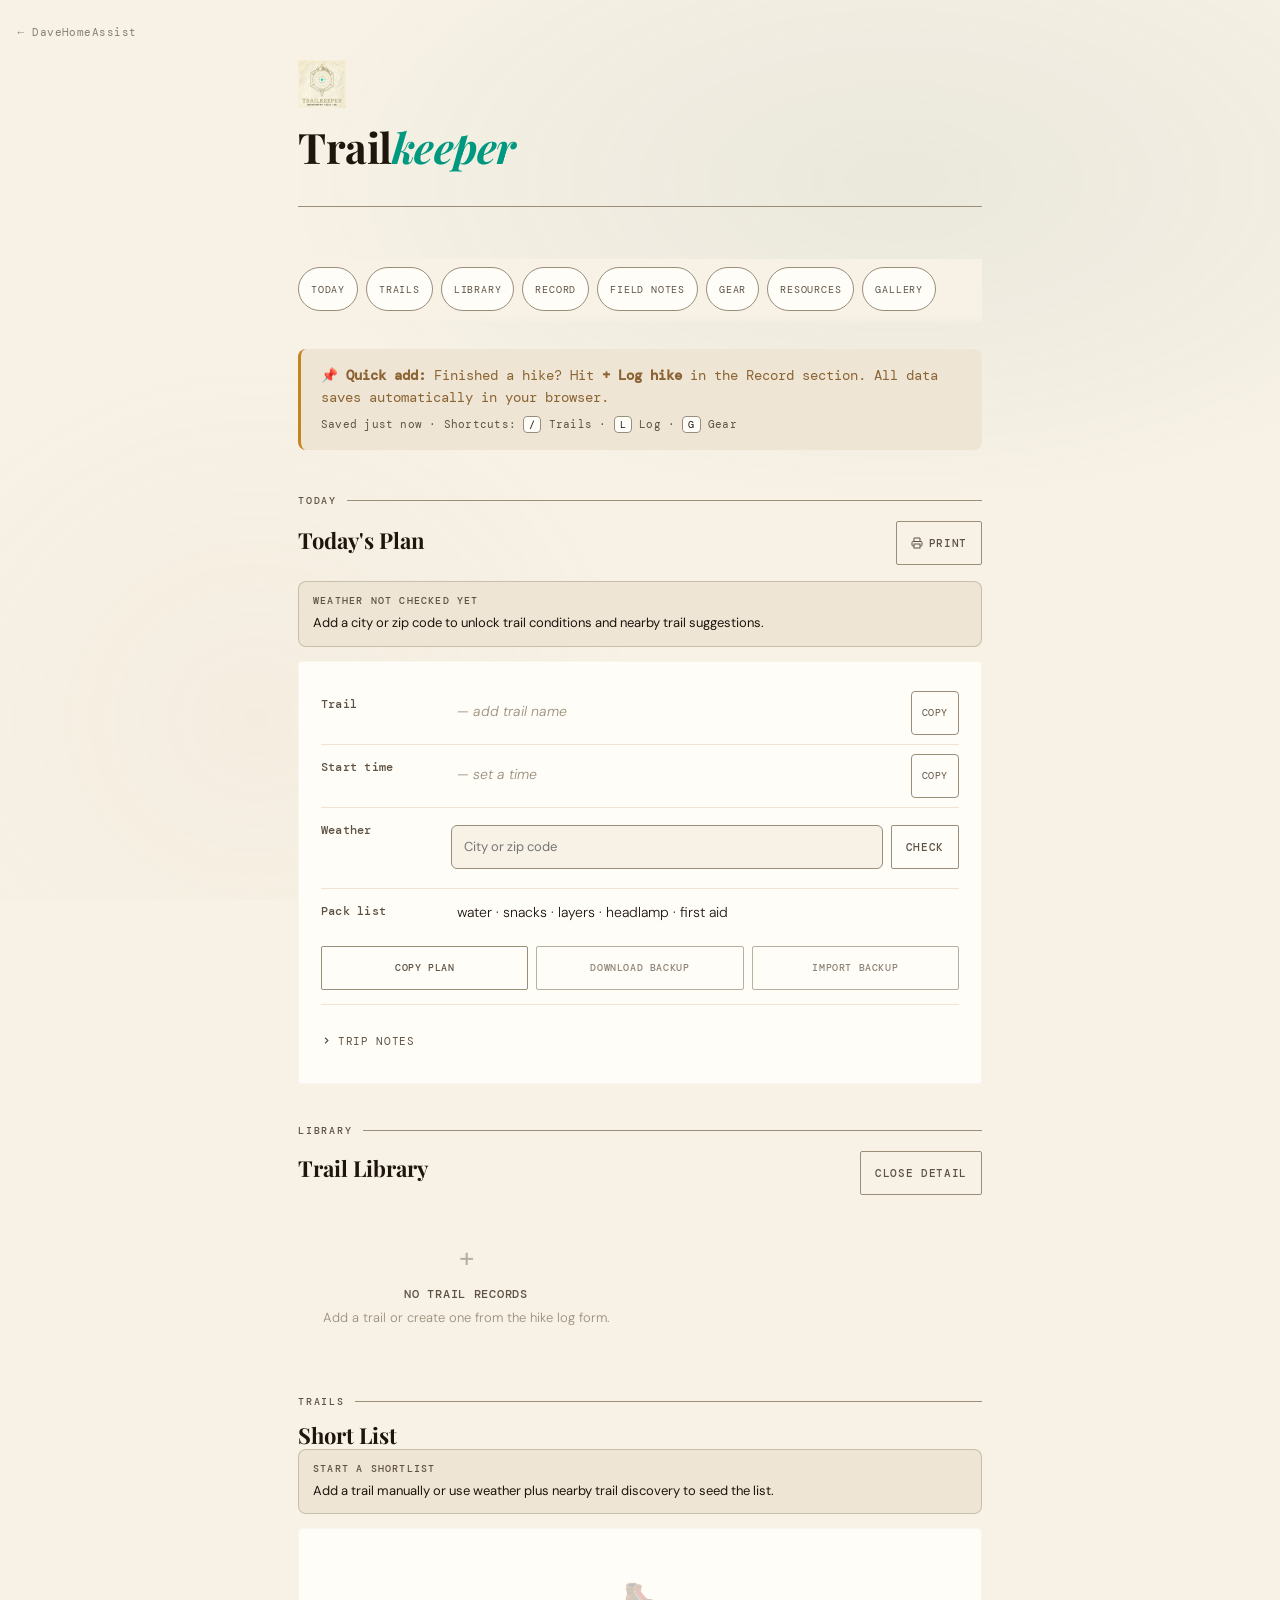
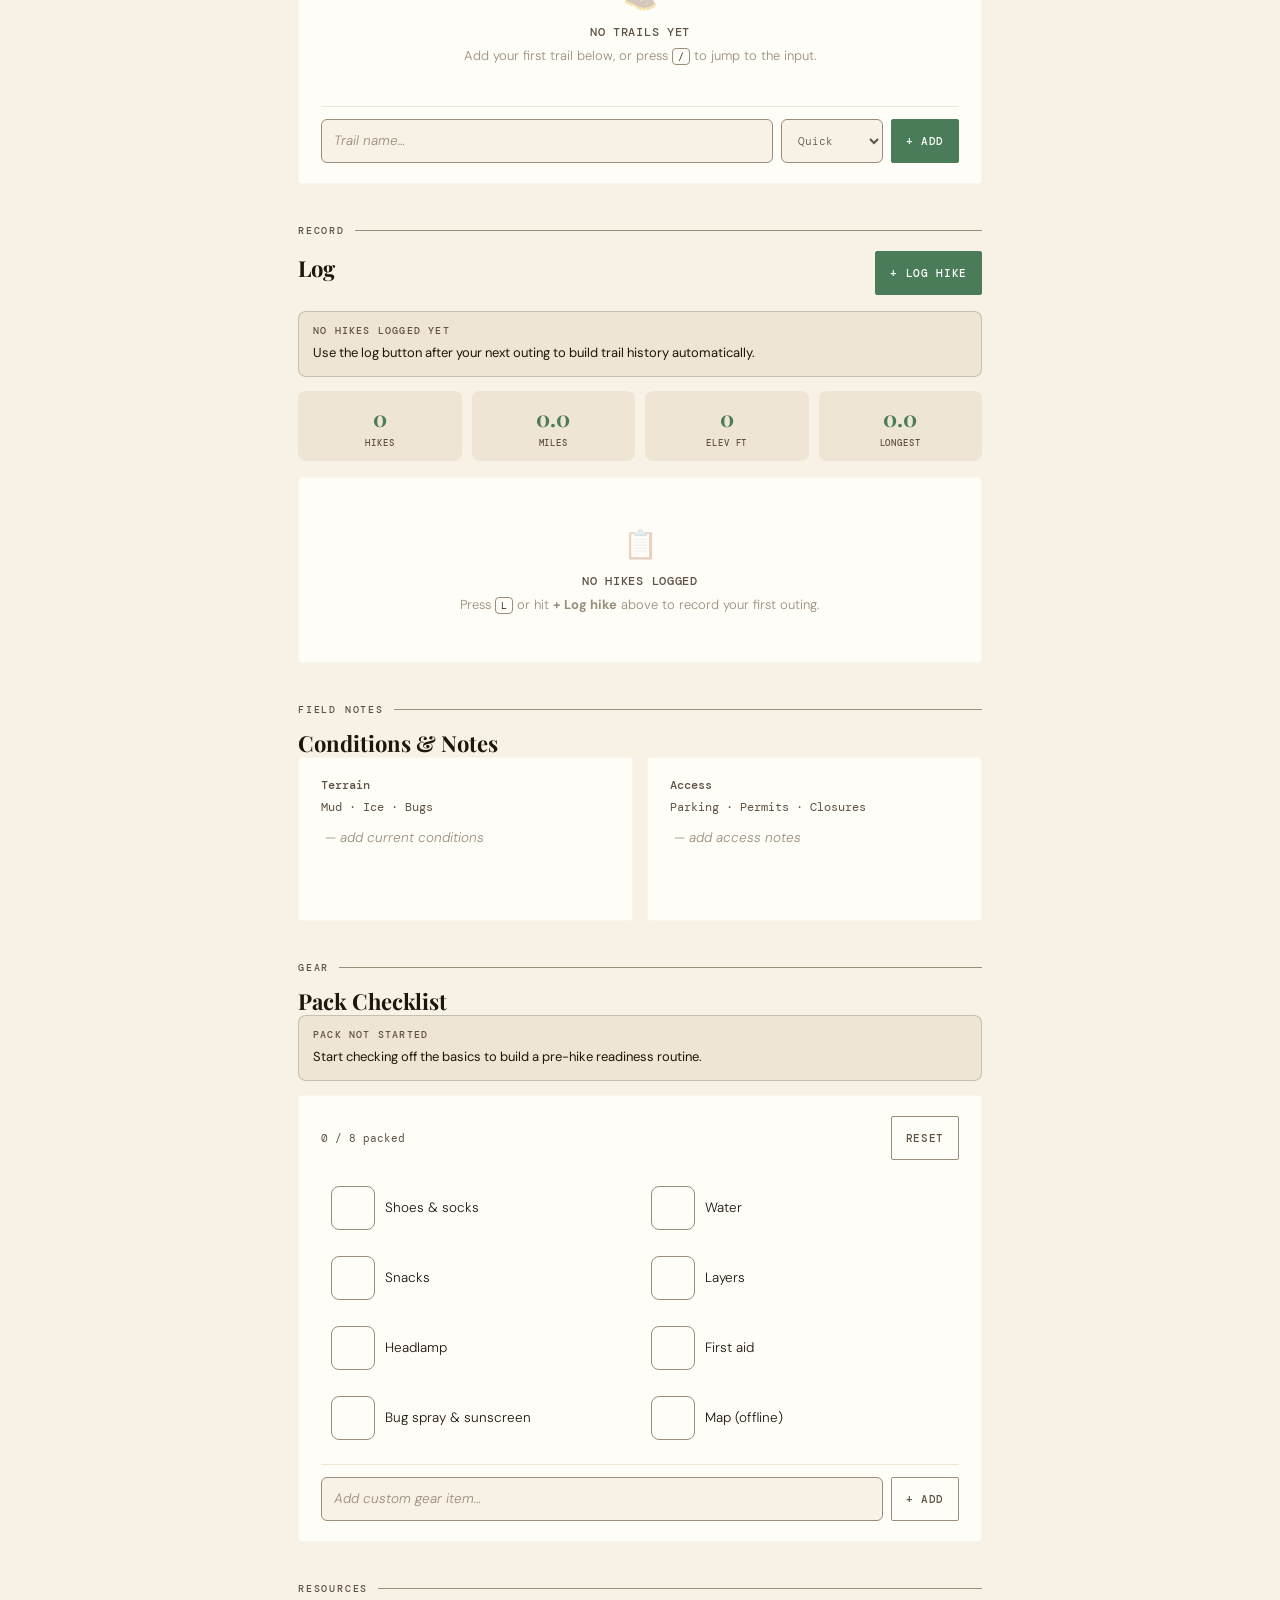
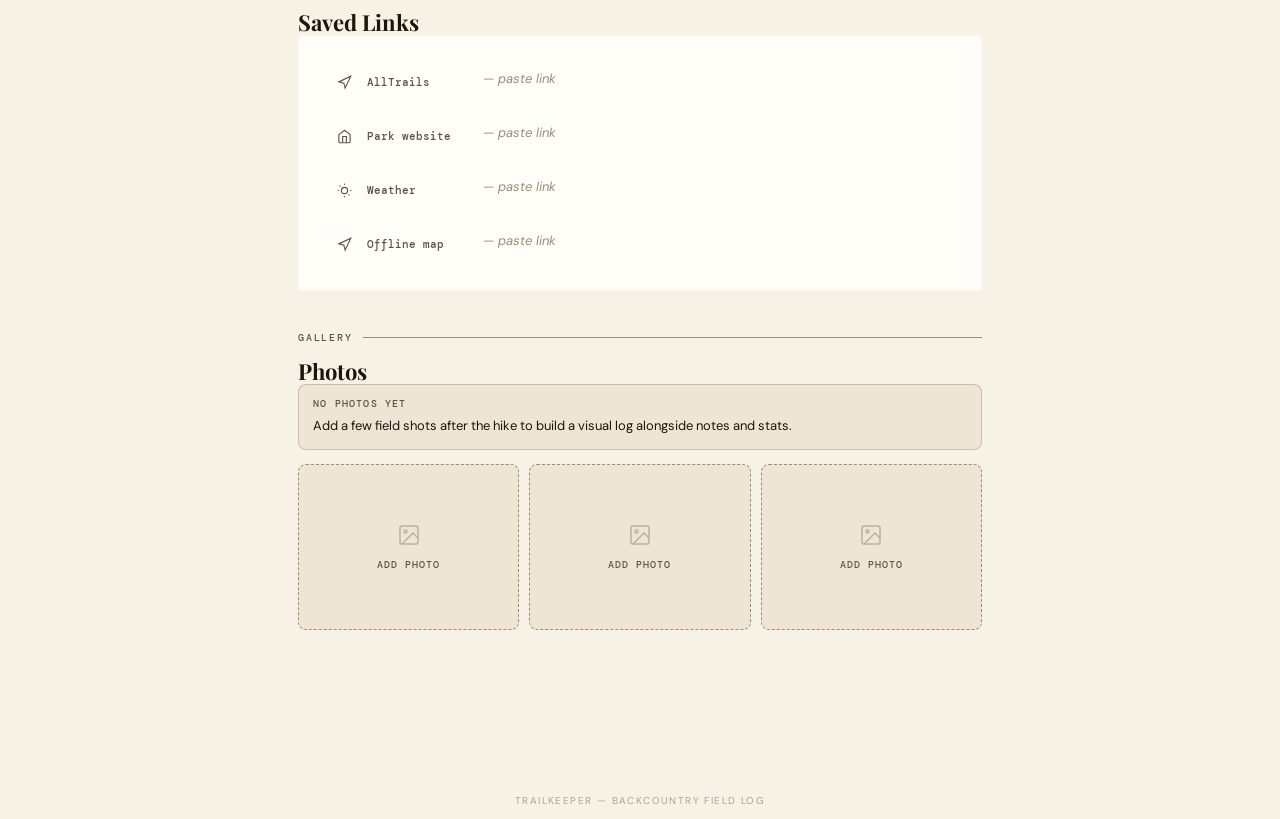
<file: index.html>
<!DOCTYPE html>
<html lang="en">
<head>
<meta charset="UTF-8">
<meta name="viewport" content="width=device-width, initial-scale=1.0">
<meta name="description" content="Local-first backcountry hiking dashboard to plan trails, log hikes, and track your outdoor adventures.">
<title>Trailkeeper</title>
<meta name="application-name" content="Trailkeeper">
<link rel="icon" type="image/svg+xml" href="assets/icons/favicon/favicon.svg">
<link rel="icon" href="assets/icons/favicon/favicon.png" type="image/png" sizes="2048x2048">
<link rel="manifest" href="manifest.json">
<meta name="theme-color" content="#0a0e0c">
<meta name="mobile-web-app-capable" content="yes">
<meta name="apple-mobile-web-app-capable" content="yes">
<meta name="apple-mobile-web-app-status-bar-style" content="black-translucent">
<meta name="apple-mobile-web-app-title" content="Trailkeeper">
<link rel="apple-touch-icon" href="assets/icons/favicon/apple-touch-icon.png">
<meta property="og:title" content="Trailkeeper — Backcountry Field Log">
<meta property="og:description" content="Local-first hiking dashboard. Plan, log, track.">
<meta property="og:image" content="https://davehomeassist.github.io/trailkeeper/images/trailkeeper-share.jpg">
<meta property="og:image:width" content="1200">
<meta property="og:image:height" content="630">
<meta property="og:image:alt" content="Trailkeeper above mist rising between forested ridgelines.">
<meta name="twitter:card" content="summary_large_image">
<meta name="twitter:image" content="https://davehomeassist.github.io/trailkeeper/images/trailkeeper-share.jpg">
<meta name="twitter:image:alt" content="Trailkeeper above mist rising between forested ridgelines.">
<meta property="og:type" content="website">
<link href="https://fonts.googleapis.com/css2?family=Playfair+Display:ital,wght@0,400;0,700;1,400&family=DM+Mono:wght@300;400;500&family=DM+Sans:wght@300;400;500&display=swap" rel="stylesheet">
<link rel="stylesheet" href="shared.css">
</head>
<body>

<a class="skip-link" href="#top">Skip to content</a>

<div class="toast-container" id="toastContainer" role="status" aria-live="polite" aria-atomic="true"></div>

<!-- LOG MODAL -->
<div class="modal-backdrop" id="logModal">
  <div class="modal" role="dialog" aria-modal="true" aria-labelledby="modalTitle" tabindex="-1">
    <h2 class="modal-title" id="modalTitle">Log a Hike</h2>
    <div class="modal-row">
      <div class="modal-field">
        <label class="modal-label" for="logTrailSelect">Trail *</label>
        <select class="modal-input" id="logTrailSelect"></select>
        <input class="modal-input modal-new-trail" id="logTrailNew" type="text" placeholder="Create a trail name">
      </div>
      <div class="modal-field">
        <label class="modal-label" for="logDate">Date</label>
        <input class="modal-input" id="logDate" type="date">
      </div>
    </div>
    <div class="modal-row">
      <div class="modal-field">
        <label class="modal-label" for="logMiles">Miles</label>
        <input class="modal-input" id="logMiles" type="number" placeholder="5.2" step="0.1" min="0">
      </div>
      <div class="modal-field">
        <label class="modal-label" for="logElevation">Elevation (ft)</label>
        <input class="modal-input" id="logElevation" type="number" placeholder="1200" min="0">
      </div>
    </div>
    <fieldset class="modal-field">
      <legend class="modal-label">Difficulty</legend>
      <div class="modal-rating" id="ratingStars">
        <button class="rating-star" type="button" data-val="1" aria-label="1 star">&#9733;</button>
        <button class="rating-star" type="button" data-val="2" aria-label="2 stars">&#9733;</button>
        <button class="rating-star" type="button" data-val="3" aria-label="3 stars">&#9733;</button>
        <button class="rating-star" type="button" data-val="4" aria-label="4 stars">&#9733;</button>
        <button class="rating-star" type="button" data-val="5" aria-label="5 stars">&#9733;</button>
      </div>
    </fieldset>
    <div class="modal-field">
      <label class="modal-label" for="logNote">One sentence note</label>
      <textarea class="modal-textarea" id="logNote" placeholder="Steep switchbacks but worth it for the summit view&#8230;"></textarea>
    </div>
    <div class="modal-footer">
      <button class="btn btn-ghost" id="logCancel" type="button">Cancel</button>
      <button class="btn btn-primary" id="logSave" type="button">Save hike</button>
    </div>
  </div>
</div>

<main class="page" id="top" tabindex="-1">

  <a class="home-link" href="https://davehomeassist.github.io/">&larr; DaveHomeAssist</a>

  <!-- HEADER -->
  <header class="page-header">
    <img class="page-icon" src="images/trailkeeper-header.webp" alt="" aria-hidden="true" width="48" height="48">
    <h1 class="page-title">Trail<span>keeper</span></h1>
  </header>

  <nav class="section-nav scroll-fade" id="sectionNav" aria-label="Section navigation">
    <a href="#sec-today">Today</a>
    <a href="#sec-trails">Trails</a>
    <a href="#sec-library">Library</a>
    <a href="#sec-record">Record</a>
    <a href="#sec-notes">Field Notes</a>
    <a href="#sec-gear">Gear</a>
    <a href="#sec-resources">Resources</a>
    <a href="#sec-gallery">Gallery</a>
  </nav>

  <!-- CALLOUT -->
  <div class="callout" role="note">
    <strong>&#128204; Quick add:</strong> Finished a hike? Hit <strong>+ Log hike</strong> in the Record section. All data saves automatically in your browser.
    <div class="callout-meta" aria-live="polite"><span id="saveMeta">Auto-save active</span> &middot; Shortcuts: <kbd>/</kbd> Trails &middot; <kbd>L</kbd> Log &middot; <kbd>G</kbd> Gear</div>
  </div>

  <!-- TODAY'S PLAN -->
  <section class="section" id="sec-today">
    <div class="section-label">Today</div>
    <div class="section-header">
      <h2 class="section-title">Today's Plan</h2>
      <button class="btn btn-ghost" onclick="window.print()" aria-label="Print today's plan" type="button">
        <svg width="12" height="12" viewBox="0 0 24 24" fill="none" stroke="currentColor" stroke-width="2" aria-hidden="true" focusable="false"><polyline points="6 9 6 2 18 2 18 9"/><path d="M6 18H4a2 2 0 01-2-2v-5a2 2 0 012-2h16a2 2 0 012 2v5a2 2 0 01-2 2h-2"/><rect x="6" y="14" width="12" height="8"/></svg>
        Print
      </button>
    </div>
    <div class="card">
      <div class="field-grid">
        <div class="field">
          <span class="field-key">Trail</span>
          <div class="field-value-row">
            <div class="field-editable" id="planTrail" contenteditable="plaintext-only" role="textbox" aria-label="Trail name" data-placeholder="— add trail name" data-key="planTrail"></div>
            <button class="copy-btn" data-copy-from="planTrail" aria-label="Copy trail name" type="button">Copy</button>
          </div>
        </div>
        <div class="field">
          <span class="field-key">Start time</span>
          <div class="field-value-row">
            <div class="field-editable" id="planTime" contenteditable="plaintext-only" role="textbox" aria-label="Start time" data-placeholder="— set a time" data-key="planTime"></div>
            <button class="copy-btn" data-copy-from="planTime" aria-label="Copy start time" type="button">Copy</button>
          </div>
        </div>
        <div class="field">
          <span class="field-key">Weather</span>
          <div class="full-width">
            <div class="weather-row">
              <input class="weather-input" id="weatherCity" type="text" placeholder="City or zip code" aria-label="City for weather forecast">
              <button class="btn btn-ghost" id="weatherFetch" type="button">Check</button>
            </div>
            <div class="weather-result" id="weatherResult" role="status" aria-live="polite"></div>
            <div class="trail-discovery">
              <button id="findNearbyTrailsBtn" type="button" class="trail-discovery-trigger" style="display:none">Find nearby trails</button>
              <div id="nearbyTrailsPanel" class="trail-discovery-panel" hidden>
                <div class="trail-discovery-header"><span id="nearbyTrailsTitle">Nearby trails</span></div>
                <div id="nearbyTrailsList" class="trail-discovery-list"></div>
              </div>
            </div>
          </div>
        </div>
        <div class="field">
          <span class="field-key">Pack list</span>
          <span class="field-text">water &middot; snacks &middot; layers &middot; headlamp &middot; first aid</span>
        </div>
      </div>
      <div class="trail-export">
        <button id="copyPlanBtn" type="button" class="trail-export-btn">Copy plan</button>
        <button id="downloadBackupBtn" type="button" class="trail-export-btn trail-export-secondary">Download backup</button>
        <button id="importBackupBtn" type="button" class="trail-export-btn trail-export-secondary">Import backup</button>
        <input id="importBackupFile" type="file" accept="application/json,.json" class="trail-import-input" aria-label="Import Trailkeeper backup">
      </div>
      <div class="section-divider">
        <button class="trip-notes-toggle" id="notesToggle" aria-expanded="false" aria-controls="notesBody" type="button">
          <svg width="11" height="11" viewBox="0 0 24 24" fill="none" stroke="currentColor" stroke-width="2.5" aria-hidden="true" focusable="false"><polyline id="notesArrow" points="9 18 15 12 9 6"/></svg>
          Trip notes
        </button>
        <div class="trip-notes-body" id="notesBody">
          <textarea class="trip-notes-textarea" id="tripNotes" placeholder="Trailhead directions, permit details, parking tips&#8230;" rows="4"></textarea>
        </div>
      </div>
    </div>
  </section>

  <!-- TRAIL LIBRARY -->
  <section class="section" id="sec-library">
    <div class="section-label">Library</div>
    <div class="section-header">
      <h2 class="section-title">Trail Library</h2>
      <button class="btn btn-ghost" id="clearTrailDetail" type="button">Close detail</button>
    </div>
    <div class="trail-library-grid" id="trailLibrary" aria-live="polite"></div>
    <div class="trail-detail" id="trailDetail" hidden></div>
  </section>

  <!-- TRAIL SHORT LIST -->
  <section class="section" id="sec-trails">
    <div class="section-label">Trails</div>
    <h2 class="section-title">Short List</h2>
    <div class="card">
      <ul class="trail-list" id="trailList" aria-label="Trail shortlist"></ul>
      <div class="trail-add-row">
        <label class="visually-hidden" for="trailInput">New trail name</label>
        <input class="trail-add-input" id="trailInput" type="text" placeholder="Trail name&#8230;" aria-label="New trail name">
        <select class="trail-add-select" id="trailCategory" aria-label="Duration category">
          <option value="Quick">Quick</option>
          <option value="Half day">Half day</option>
          <option value="Full day">Full day</option>
        </select>
        <button class="btn btn-primary" id="trailAdd" type="button">+ Add</button>
      </div>
    </div>
  </section>

  <!-- LOG -->
  <section class="section" id="sec-record">
    <div class="section-label">Record</div>
    <div class="section-header">
      <h2 class="section-title">Log</h2>
      <button class="btn btn-primary" id="openLogModal" type="button">+ Log hike</button>
    </div>
    <div class="log-stats">
      <dl class="stat-card"><dt class="stat-label">Hikes</dt><dd class="stat-num" id="statHikes">0</dd></dl>
      <dl class="stat-card"><dt class="stat-label">Miles</dt><dd class="stat-num" id="statMiles">0</dd></dl>
      <dl class="stat-card"><dt class="stat-label">Elev ft</dt><dd class="stat-num" id="statElev">0</dd></dl>
      <dl class="stat-card"><dt class="stat-label">Longest</dt><dd class="stat-num" id="statLongest">0</dd></dl>
    </div>
    <div class="card">
      <ul class="log-entries" id="logEntries" aria-live="polite"></ul>
    </div>
  </section>

  <!-- CONDITIONS -->
  <section class="section" id="sec-notes">
    <div class="section-label">Field notes</div>
    <h2 class="section-title">Conditions &amp; Notes</h2>
    <div class="two-col">
      <div class="card">
        <label class="conditions-heading" for="condTerrain">Terrain</label>
        <div class="conditions-sublabel" id="condTerrain-hint">Mud &middot; Ice &middot; Bugs</div>
        <textarea class="conditions-textarea" id="condTerrain" aria-describedby="condTerrain-hint" placeholder="— add current conditions" rows="3"></textarea>
      </div>
      <div class="card">
        <label class="conditions-heading" for="condAccess">Access</label>
        <div class="conditions-sublabel" id="condAccess-hint">Parking &middot; Permits &middot; Closures</div>
        <textarea class="conditions-textarea" id="condAccess" aria-describedby="condAccess-hint" placeholder="— add access notes" rows="3"></textarea>
      </div>
    </div>
  </section>

  <!-- GEAR CHECKLIST -->
  <section class="section" id="sec-gear">
    <div class="section-label">Gear</div>
    <h2 class="section-title">Pack Checklist</h2>
    <div class="card">
      <div class="checklist-header">
        <span class="checklist-progress" id="checkProgress" aria-live="polite">0 / 8 packed</span>
        <button class="btn btn-ghost" id="checkReset" type="button">Reset</button>
      </div>
      <ul class="checklist" id="checklist" aria-label="Gear checklist">
        <li class="check-item"><input type="checkbox" id="gear-shoes"><label for="gear-shoes">Shoes &amp; socks</label></li>
        <li class="check-item"><input type="checkbox" id="gear-water"><label for="gear-water">Water</label></li>
        <li class="check-item"><input type="checkbox" id="gear-snacks"><label for="gear-snacks">Snacks</label></li>
        <li class="check-item"><input type="checkbox" id="gear-layers"><label for="gear-layers">Layers</label></li>
        <li class="check-item"><input type="checkbox" id="gear-headlamp"><label for="gear-headlamp">Headlamp</label></li>
        <li class="check-item"><input type="checkbox" id="gear-first-aid"><label for="gear-first-aid">First aid</label></li>
        <li class="check-item"><input type="checkbox" id="gear-bug-spray"><label for="gear-bug-spray">Bug spray &amp; sunscreen</label></li>
        <li class="check-item"><input type="checkbox" id="gear-map"><label for="gear-map">Map (offline)</label></li>
      </ul>
      <div class="checklist-add">
        <label class="visually-hidden" for="gearInput">Custom gear item</label>
        <input class="checklist-add-input" id="gearInput" type="text" placeholder="Add custom gear item&#8230;">
        <button class="btn btn-ghost" id="gearAdd" type="button">+ Add</button>
      </div>
    </div>
  </section>

  <!-- SAVED LINKS -->
  <section class="section" id="sec-resources">
    <div class="section-label">Resources</div>
    <h2 class="section-title">Saved Links</h2>
    <div class="card">
      <ul class="links-list">
        <li class="link-item">
          <span class="link-icon" aria-hidden="true"><svg viewBox="0 0 24 24" fill="none" stroke="var(--stone)" stroke-width="1.8"><path d="M3 11l19-9-9 19-2-8-8-2z"/></svg></span>
          <span class="link-label">AllTrails</span>
          <div class="link-editable" contenteditable="plaintext-only" role="textbox" aria-label="AllTrails link" data-placeholder="— paste link" data-key="linkAllTrails"></div>
        </li>
        <li class="link-item">
          <span class="link-icon" aria-hidden="true"><svg viewBox="0 0 24 24" fill="none" stroke="var(--stone)" stroke-width="1.8"><path d="M3 9l9-7 9 7v11a2 2 0 01-2 2H5a2 2 0 01-2-2z"/><polyline points="9 22 9 12 15 12 15 22"/></svg></span>
          <span class="link-label">Park website</span>
          <div class="link-editable" contenteditable="plaintext-only" role="textbox" aria-label="Park website link" data-placeholder="— paste link" data-key="linkPark"></div>
        </li>
        <li class="link-item">
          <span class="link-icon" aria-hidden="true"><svg viewBox="0 0 24 24" fill="none" stroke="var(--stone)" stroke-width="1.8"><circle cx="12" cy="12" r="5"/><line x1="12" y1="1" x2="12" y2="3"/><line x1="12" y1="21" x2="12" y2="23"/><line x1="4.22" y1="4.22" x2="5.64" y2="5.64"/><line x1="18.36" y1="18.36" x2="19.78" y2="19.78"/><line x1="1" y1="12" x2="3" y2="12"/><line x1="21" y1="12" x2="23" y2="12"/></svg></span>
          <span class="link-label">Weather</span>
          <div class="link-editable" contenteditable="plaintext-only" role="textbox" aria-label="Weather link" data-placeholder="— paste link" data-key="linkWeather"></div>
        </li>
        <li class="link-item">
          <span class="link-icon" aria-hidden="true"><svg viewBox="0 0 24 24" fill="none" stroke="var(--stone)" stroke-width="1.8"><polygon points="3 11 22 2 13 21 11 13 3 11"/></svg></span>
          <span class="link-label">Offline map</span>
          <div class="link-editable" contenteditable="plaintext-only" role="textbox" aria-label="Offline map link" data-placeholder="— paste link" data-key="linkOfflineMap"></div>
        </li>
      </ul>
    </div>
  </section>

  <!-- PHOTOS -->
  <section class="section" id="sec-gallery">
    <div class="section-label">Gallery</div>
    <h2 class="section-title">Photos</h2>
    <div class="photo-strip" id="photoStrip"></div>
  </section>

  </main>
<footer class="page-footer">
  <a href="brand.html" aria-label="Trailkeeper brand and credits">TRAILKEEPER — BACKCOUNTRY FIELD LOG</a>
</footer>
<a class="back-to-top" id="backToTop" href="#top" aria-label="Back to top">Top</a>

<script src="js/photoStore.js"></script>
<script src="js/storageAdapter.js"></script>
<script src="js/app.js"></script>
<script src="js/trailAdapter.js"></script>
<script src="js/trailStore.js"></script>
<script src="js/trailEnrichmentUI.js"></script>
<script src="js/trailHydration.js"></script>
<script src="js/trailDiscovery.js"></script>
<script src="js/trailExport.js"></script>
<script src="js/trailLog.js"></script>
<script>
if (window.TK && window.TK.trailHydration) window.TK.trailHydration.initEnrichment();
if (window.TK && window.TK.trailDiscovery) window.TK.trailDiscovery.initDiscovery();
if (window.TK && window.TK.trailExport) window.TK.trailExport.initExport();
if (window.TK && window.TK.trailLog) window.TK.trailLog.initLog();
</script>
<script>
if ('serviceWorker' in navigator) {
  navigator.serviceWorker.register('sw.js').catch(function(err) {
    console.warn('Trailkeeper service worker registration failed.', err);
    if (window.TK && window.TK.runtimeState) {
      window.TK.runtimeState.storageError = 'Offline support did not start. The app still works online, but refresh before relying on it in the field.';
    }
    if (typeof renderAdaptiveStates === 'function') renderAdaptiveStates();
    if (typeof toast === 'function') toast('Offline support did not start', 'error');
  });
}
</script>
</body>
</html>
</file>
<file: shared.css>
/* ── Trailkeeper shared styles ── */

:root {
  --ink: #C8C2A0;
  --paper: #1A1C14;
  --cream: #252B1C;
  --surface: #2C3320;
  --moss: #4A7C59;
  --fern: #00E5C3;
  --bark: #D4B483;
  --stone: #8A8470;
  --mist: #5A6650;
  --amber: #E8A844;
  --shadow-moss: rgba(0,0,0,0.38);
  --bg-moss-subtle: rgba(74,124,89,0.08);
  --bg-bark-subtle: rgba(212,180,131,0.04);
  --soft-success-bg: rgba(74,124,89,0.15);
  --soft-warn-bg: rgba(232,168,68,0.14);
  --soft-danger-bg: rgba(196,92,42,0.14);
  --status-done-border: rgba(109,184,127,0.5);
  --status-planned-border: rgba(232,168,68,0.4);
  --card-border-print: #4A5240;
  --modal-backdrop: rgba(0,0,0,0.62);
  --danger: #C45C2A;
  --success: #6DB87F;
  --warn: #E8A844;
  --space-xs: 4px;
  --space-sm: 8px;
  --space-md: 14px;
  --space-lg: 24px;
  --space-xl: 48px;
  --radius-sm: 2px;
  --radius-md: 4px;
  --radius-lg: 6px;
  --z-content: 1;
  --z-scroll-fade: 2;
  --z-nav: 10;
  --z-home-link: 50;
  --z-modal: 100;
  --z-back-to-top: 180;
  --z-toast: 200;
  --z-skip-link: 220;
}

*, *::before, *::after { box-sizing: border-box; margin: 0; padding: 0; }
fieldset { border: none; padding: 0; min-width: 0; }

@media (prefers-reduced-motion: reduce) {
  *, *::before, *::after {
    animation-duration: 0.01ms !important;
    animation-delay: 0.01ms !important;
    transition-duration: 0.01ms !important;
  }
}

@media (prefers-reduced-motion: no-preference) {
  html { scroll-behavior: smooth; }
}
body { background: var(--paper); color: var(--ink); font-family: 'DM Sans', sans-serif; min-height: 100vh; }

body::before {
  content: '';
  position: fixed;
  inset: 0;
  background-image:
    radial-gradient(ellipse 80% 60% at 70% 20%, var(--bg-moss-subtle) 0%, transparent 60%),
    radial-gradient(ellipse 60% 80% at 20% 80%, var(--bg-bark-subtle) 0%, transparent 50%);
  pointer-events: none;
  z-index: 0;
}

.page { max-width: 780px; margin: 0 auto; padding: 60px 48px 100px; position: relative; z-index: var(--z-content); }

@keyframes settle { from { transform: translateY(-8px); opacity: 0; } to { transform: translateY(0); opacity: 1; } }
@keyframes rise   { from { transform: translateY(12px); opacity: 0; } to { transform: translateY(0); opacity: 1; } }
@keyframes fadeIn { from { opacity: 0; } to { opacity: 1; } }
@keyframes slideUp { from { transform: translateY(16px); opacity: 0; } to { transform: translateY(0); opacity: 1; } }

/* ── HEADER ── */
.page-header { margin-bottom: 52px; border-bottom: 1.5px solid var(--mist); padding-bottom: 36px; }
.page-icon { display: block; margin-bottom: 16px; animation: settle 0.6s ease both; }
.page-icon svg { width: 48px; height: 48px; }
.page-title { font-family: 'Playfair Display', serif; font-size: 42px; font-weight: 700; letter-spacing: -0.5px; line-height: 1.1; color: var(--ink); animation: settle 0.6s 0.08s ease both; }
.page-title span { color: var(--fern); font-style: italic; }

.skip-link {
  position: fixed;
  top: 12px;
  left: 12px;
  z-index: var(--z-skip-link);
  display: inline-flex;
  align-items: center;
  min-height: 44px;
  padding: 0 10px;
  border: 1px solid var(--fern);
  border-radius: var(--radius-sm);
  background: var(--surface);
  color: var(--fern);
  font-family: 'DM Mono', monospace;
  font-size: 10px;
  letter-spacing: 0.08em;
  text-decoration: none;
  text-transform: uppercase;
  opacity: 0;
  pointer-events: none;
  transform: translateY(-180%);
  transition: opacity 0.18s ease, transform 0.18s ease;
}
.skip-link:focus,
.skip-link:focus-visible {
  opacity: 1;
  pointer-events: auto;
  transform: translateY(0);
  outline: none;
}

/* ── CALLOUT ── */
.callout { background: var(--cream); border-left: 3px solid var(--amber); border-radius: 8px; padding: 16px 20px; margin-bottom: 44px; font-size: 13.5px; color: var(--bark); font-family: 'DM Mono', monospace; line-height: 1.6; animation: settle 0.6s 0.15s ease both; }
.callout-meta { margin-top: 8px; font-size: 11px; letter-spacing: 0.02em; color: var(--stone); }
.callout-meta kbd { font-family: 'DM Mono', monospace; font-size: 10px; border: 1px solid var(--mist); border-radius: 4px; padding: 1px 5px; background: var(--surface); color: var(--ink); }

/* ── SECTIONS ── */
.section { margin-bottom: 40px; animation: rise 0.5s ease both; scroll-margin-top: 88px; }
.section-label { font-family: 'DM Mono', monospace; font-size: 10px; font-weight: 500; letter-spacing: 0.18em; text-transform: uppercase; color: var(--stone); margin-bottom: 14px; display: flex; align-items: center; gap: 10px; }
.section-label::after { content: ''; flex: 1; height: 1px; background: var(--mist); }
.section-header { display: flex; align-items: baseline; justify-content: space-between; margin-bottom: 16px; gap: 12px; }
.section-title { font-family: 'Playfair Display', serif; font-size: 22px; font-weight: 700; color: var(--ink); line-height: 1.2; }

/* ── CARDS ── */
.card { background: var(--surface); border: 1px solid rgba(200,194,160,0.12); border-radius: var(--radius-md); padding: 20px 22px; transition: border-color 0.2s, box-shadow 0.2s; }
.card:hover { border-color: var(--fern); box-shadow: 0 2px 12px var(--shadow-moss); }

/* ── FIELDS ── */
.field-grid { display: grid; }
.field { display: grid; grid-template-columns: 130px 1fr; align-items: start; padding: 9px 0; border-bottom: 1px solid var(--cream); }
.field:last-child { border-bottom: none; }
.field-key { font-family: 'DM Mono', monospace; font-size: 11.5px; font-weight: 500; color: var(--stone); letter-spacing: 0.02em; padding-top: 6px; }
.field-editable { font-size: 14px; color: var(--ink); font-weight: 300; line-height: 1.5; border: none; outline: none; background: transparent; width: 100%; font-family: 'DM Sans', sans-serif; padding: 4px 6px; border-radius: 4px; transition: background 0.15s; min-height: 32px; }
.field-editable:focus { background: var(--cream); }
.field-editable:focus-visible,
.link-editable:focus-visible,
.conditions-textarea:focus-visible,
.trip-notes-textarea:focus-visible,
.modal-input:focus-visible,
.modal-textarea:focus-visible,
.weather-input:focus-visible,
.trail-add-input:focus-visible,
.trail-add-select:focus-visible,
.checklist-add-input:focus-visible {
  outline: 2px solid var(--fern);
  outline-offset: 2px;
}
.field-editable:empty::before { content: attr(data-placeholder); color: var(--mist); font-style: italic; pointer-events: none; }

/* ── BUTTONS ── */
.btn { display: inline-flex; align-items: center; gap: 6px; font-family: 'DM Mono', monospace; font-size: 11px; font-weight: 500; letter-spacing: 0.06em; padding: 9px 14px; border-radius: var(--radius-sm); border: 1.5px solid transparent; cursor: pointer; transition: all 0.15s; white-space: nowrap; min-height: 44px; text-transform: uppercase; }
.btn-primary { background: var(--moss); color: white; border-color: var(--moss); }
.btn-primary:hover { background: var(--fern); border-color: var(--fern); }
.btn-ghost { background: transparent; color: var(--stone); border-color: var(--mist); }
.btn-ghost:hover { border-color: var(--stone); color: var(--ink); background: var(--cream); }
.btn-danger { background: transparent; color: var(--danger); border-color: transparent; font-size: 10px; padding: 4px 8px; min-height: 44px; min-width: 44px; justify-content: center; }
.btn-danger:hover { background: var(--soft-danger-bg); }
.btn-danger.is-confirming { background: var(--danger); color: var(--surface); border-color: var(--danger); }
.btn:disabled { opacity: 0.6; cursor: not-allowed; pointer-events: none; }
.btn:focus-visible { outline: 2px solid var(--fern); outline-offset: 2px; }
.btn:active { transform: translateY(1px); }
.copy-btn:focus-visible,
.rating-star:focus-visible,
.photo-remove:focus-visible {
  outline: 2px solid var(--fern);
  outline-offset: 2px;
}

/* ── TWO COL ── */
.two-col { display: grid; grid-template-columns: 1fr 1fr; gap: 14px; }

/* ── TRAIL LIST ── */
.trail-list { list-style: none; }
.trail-item { padding: 10px 6px; border-bottom: 1px solid var(--cream); display: flex; align-items: center; gap: 8px; font-size: 14px; transition: background 0.1s; border-radius: 5px; flex-wrap: wrap; }
.trail-item:last-child { border-bottom: none; }
.trail-item:hover { background: var(--cream); }
.trail-tag { font-family: 'DM Mono', monospace; font-size: 10px; font-weight: 500; letter-spacing: 0.08em; background: var(--cream); color: var(--bark); padding: 3px 7px; border-radius: 3px; flex-shrink: 0; min-width: 58px; text-align: center; }
.trail-name { flex: 1; min-width: 80px; font-size: 14px; font-weight: 300; color: var(--ink); }
.trail-name.empty { color: var(--mist); font-style: italic; }
.trail-name.done { text-decoration: line-through; color: var(--stone); }
.trail-status { font-family: 'DM Mono', monospace; font-size: 9px; font-weight: 500; letter-spacing: 0.1em; padding: 3px 7px; border-radius: 3px; flex-shrink: 0; cursor: pointer; border: 1px solid transparent; text-transform: uppercase; transition: all 0.15s; min-height: 44px; min-width: 44px; }
.trail-status.unvisited { background: var(--cream); color: var(--stone); border-color: var(--mist); }
.trail-status.planned   { background: var(--soft-warn-bg); color: var(--moss); border-color: var(--status-planned-border); }
.trail-status.done      { background: var(--soft-success-bg); color: var(--success); border-color: var(--status-done-border); }
.trail-set-today { font-family: 'DM Mono', monospace; font-size: 9px; font-weight: 500; color: var(--fern); cursor: pointer; padding: 8px 10px; border-radius: 4px; border: 1px solid var(--fern); background: transparent; flex-shrink: 0; transition: all 0.15s; min-height: 44px; min-width: 44px; }
.trail-set-today:hover { background: var(--fern); color: white; }
.trail-delete { background: none; border: none; cursor: pointer; color: var(--mist); font-size: 14px; padding: 4px; border-radius: 3px; flex-shrink: 0; transition: color 0.15s, background 0.15s; min-width: 44px; min-height: 44px; display: flex; align-items: center; justify-content: center; }
.trail-delete.is-confirming { color: var(--surface); background: var(--danger); }
.trail-delete:hover { color: var(--danger); }
.trail-set-today:focus-visible, .trail-status:focus-visible, .trail-delete:focus-visible,
.trip-notes-toggle:focus-visible, .check-item.custom .check-delete:focus-visible,
.back-to-top:focus-visible, .section-nav a:focus-visible {
  outline: 2px solid var(--fern);
  outline-offset: 2px;
}
.trail-set-today:active, .trail-status:active, .trail-delete:active, .trip-notes-toggle:active,
.check-item.custom .check-delete:active, .back-to-top:active, .section-nav a:active {
  transform: translateY(1px);
}
.trail-add-row { display: flex; gap: 8px; margin-top: 12px; padding-top: 12px; border-top: 1px solid var(--cream); align-items: center; flex-wrap: wrap; }
.trail-add-input, .trail-add-select { font-family: 'DM Sans', sans-serif; font-size: 13.5px; font-weight: 300; padding: 8px 12px; border: 1px solid var(--mist); border-radius: 6px; background: var(--paper); color: var(--ink); outline: none; transition: border-color 0.15s; min-height: 44px; }
.trail-add-input { flex: 1; min-width: 120px; }
.trail-add-input::placeholder { color: var(--mist); font-style: italic; }
.trail-add-input:focus, .trail-add-select:focus { border-color: var(--fern); }
.trail-add-select { font-family: 'DM Mono', monospace; font-size: 11px; color: var(--stone); cursor: pointer; }

/* ── CHECKLIST ── */
.checklist-header { display: flex; align-items: center; justify-content: space-between; margin-bottom: 14px; }
.checklist-progress { font-family: 'DM Mono', monospace; font-size: 11px; color: var(--stone); }
.checklist { list-style: none; display: grid; grid-template-columns: 1fr 1fr; gap: 2px; margin-bottom: 12px; }
.check-item { display: flex; align-items: center; gap: 10px; padding: 12px 10px; border-radius: 6px; font-size: 13.5px; font-weight: 300; cursor: pointer; transition: background 0.15s; user-select: none; min-height: 44px; }
.check-item:hover { background: var(--cream); }
.check-item input[type="checkbox"] { appearance: none; width: 44px; height: 44px; border: 1.5px solid var(--mist); border-radius: 8px; flex-shrink: 0; cursor: pointer; position: relative; transition: all 0.15s; background: var(--surface); }
.check-item input[type="checkbox"]:checked { background: var(--moss); border-color: var(--moss); }
.check-item input[type="checkbox"]:checked::after { content: ''; position: absolute; left: 16px; top: 10px; width: 10px; height: 18px; border: 3px solid white; border-top: none; border-left: none; transform: rotate(45deg); }
.check-item input[type="checkbox"]:focus-visible { outline: 2px solid var(--fern); outline-offset: 2px; }
.check-item.checked-label { color: var(--stone); text-decoration: line-through; }
.check-item label { flex: 1; cursor: pointer; user-select: none; }
.check-item.custom .check-delete { margin-left: auto; background: none; border: none; cursor: pointer; color: var(--mist); font-size: 13px; padding: 2px 4px; border-radius: 3px; transition: color 0.15s; min-width: 44px; min-height: 44px; display: flex; align-items: center; justify-content: center; }
.check-item.custom .check-delete:hover { color: var(--danger); }
.checklist-add { display: flex; gap: 8px; padding-top: 12px; border-top: 1px solid var(--cream); }
.checklist-add-input { flex: 1; font-family: 'DM Sans', sans-serif; font-size: 13.5px; font-weight: 300; padding: 9px 12px; border: 1px solid var(--mist); border-radius: 6px; background: var(--paper); color: var(--ink); outline: none; transition: border-color 0.15s; min-height: 44px; }
.checklist-add-input:focus { border-color: var(--fern); }
.checklist-add-input::placeholder { color: var(--mist); font-style: italic; }

/* ── CONDITIONS ── */
.conditions-sublabel { font-size: 12px; font-family: 'DM Mono', monospace; color: var(--stone); margin-bottom: 8px; }
.conditions-heading { font-family: 'DM Mono', monospace; font-size: 11.5px; font-weight: 500; color: var(--stone); display: block; margin-bottom: 6px; }
.conditions-textarea { width: 100%; font-family: 'DM Sans', sans-serif; font-size: 13.5px; font-weight: 300; color: var(--ink); border: none; outline: none; background: transparent; resize: none; line-height: 1.6; min-height: 60px; transition: background 0.15s; padding: 4px; border-radius: 3px; }
.conditions-textarea:focus { background: var(--cream); }
.conditions-textarea::placeholder { color: var(--mist); font-style: italic; }

/* ── WEATHER ── */
.weather-row { display: flex; gap: 8px; margin-top: 8px; align-items: center; flex-wrap: wrap; }
.weather-input { flex: 1; min-width: 120px; font-family: 'DM Sans', sans-serif; font-size: 13px; padding: 7px 12px; border: 1px solid var(--mist); border-radius: 6px; background: var(--paper); outline: none; transition: border-color 0.15s; min-height: 44px; color: var(--ink); }
.weather-input:focus { border-color: var(--fern); }
.weather-result { margin-top: 12px; padding: 12px 14px; background: var(--cream); border-radius: 8px; font-size: 13px; line-height: 1.7; display: none; }
.weather-result.is-visible { display: block; animation: fadeIn 0.3s ease; }
.weather-go   { color: var(--success); font-weight: 600; }
.weather-warn { color: var(--warn); font-weight: 600; }
.weather-no   { color: var(--danger); font-weight: 600; }
.weather-detail { color: var(--stone); font-family: 'DM Mono', monospace; font-size: 11.5px; margin-top: 4px; display: block; }

/* ── DISCOVERY ── */
.trail-discovery { margin-top: 10px; }
.trail-discovery-trigger { display: inline-flex; align-items: center; gap: 6px; font-family: 'DM Mono', monospace; font-size: 11px; font-weight: 500; letter-spacing: 0.06em; text-transform: uppercase; padding: 9px 14px; border-radius: var(--radius-sm); border: 1.5px solid var(--mist); background: transparent; color: var(--stone); cursor: pointer; transition: all 0.15s; min-height: 44px; width: 100%; justify-content: center; }
.trail-discovery-trigger:hover { border-color: var(--fern); color: var(--fern); background: var(--cream); }
.trail-discovery-trigger:disabled { opacity: 0.6; cursor: not-allowed; pointer-events: none; }
.trail-discovery-trigger:focus-visible { outline: 2px solid var(--fern); outline-offset: 2px; }
.trail-discovery-panel { margin-top: 10px; background: var(--cream); border-radius: 8px; padding: 12px 14px; animation: slideUp 0.2s ease; }
.trail-discovery-header { font-family: 'DM Mono', monospace; font-size: 10px; font-weight: 500; letter-spacing: 0.1em; text-transform: uppercase; color: var(--stone); margin-bottom: 8px; }
.trail-discovery-list {}
.nearby-trail-row { display: flex; align-items: center; gap: 8px; padding: 8px 4px; border-bottom: 1px solid var(--paper); }
.nearby-trail-row:last-child { border-bottom: none; }
.nearby-trail-meta { flex: 1; min-width: 0; }
.nearby-trail-name { font-size: 13.5px; font-weight: 500; color: var(--ink); }
.nearby-trail-distance { font-family: 'DM Mono', monospace; font-size: 11px; color: var(--stone); margin-top: 2px; }
.nearby-trail-add { font-family: 'DM Mono', monospace; font-size: 10px; font-weight: 500; letter-spacing: 0.06em; text-transform: uppercase; padding: 6px 10px; border-radius: var(--radius-sm); border: 1.5px solid var(--moss); background: var(--moss); color: white; cursor: pointer; transition: all 0.15s; min-height: 44px; flex-shrink: 0; }
.nearby-trail-add:hover { background: var(--fern); border-color: var(--fern); }
.nearby-trail-add:disabled { opacity: 0.5; cursor: default; pointer-events: none; }
.nearby-trail-add:focus-visible { outline: 2px solid var(--fern); outline-offset: 2px; }
.trail-discovery-empty { font-size: 13px; font-weight: 300; color: var(--mist); font-style: italic; padding: 8px 0; text-align: center; }
.trail-discovery-error { font-size: 13px; font-weight: 300; color: var(--danger); font-style: italic; padding: 8px 0; text-align: center; }
.trail-discovery-loading { font-size: 13px; font-weight: 300; color: var(--stone); font-style: italic; padding: 8px 0; text-align: center; opacity: 0.7; }

/* ── TRIP NOTES ── */
.trip-notes-toggle { background: none; border: none; cursor: pointer; font-family: 'DM Mono', monospace; font-size: 11px; color: var(--stone); padding: 10px 0; display: flex; align-items: center; gap: 6px; transition: color 0.15s; letter-spacing: 0.06em; text-transform: uppercase; min-height: 44px; }
.trip-notes-toggle:hover { color: var(--fern); }
.trip-notes-body { display: none; margin-top: 12px; padding-top: 12px; border-top: 1px solid var(--cream); }
.trip-notes-body.is-open { display: block; animation: slideUp 0.2s ease; }
.trip-notes-textarea { width: 100%; font-family: 'DM Sans', sans-serif; font-size: 13.5px; font-weight: 300; color: var(--ink); border: none; outline: none; background: transparent; resize: none; line-height: 1.7; min-height: 80px; padding: 4px; border-radius: 3px; transition: background 0.15s; }
.trip-notes-textarea:focus { background: var(--cream); }
.trip-notes-textarea::placeholder { color: var(--mist); font-style: italic; }

/* ── LOG ── */
.log-stats { display: grid; grid-template-columns: repeat(4, 1fr); gap: 10px; margin-bottom: 16px; }
.stat-card { background: var(--cream); border-radius: 8px; padding: 12px 14px; text-align: center; display: flex; flex-direction: column-reverse; gap: 2px; }
.stat-num { font-family: 'Playfair Display', serif; font-size: 22px; font-weight: 700; color: var(--moss); display: block; }
.stat-label { font-family: 'DM Mono', monospace; font-size: 9px; font-weight: 500; letter-spacing: 0.1em; text-transform: uppercase; color: var(--stone); margin-top: 2px; display: block; }
.log-entries { list-style: none; }
.log-entry { padding: 12px 6px; border-bottom: 1px solid var(--cream); display: grid; grid-template-columns: 1fr auto; gap: 8px; align-items: start; }
.log-entry:last-child { border-bottom: none; }
.log-entry-name { font-size: 14px; font-weight: 500; color: var(--ink); }
.log-entry-meta { font-family: 'DM Mono', monospace; font-size: 11px; color: var(--stone); margin-top: 3px; }
.log-entry-note { font-size: 13px; font-weight: 300; color: var(--stone); margin-top: 4px; font-style: italic; }
.log-empty { color: var(--mist); font-style: italic; font-size: 13.5px; padding: 12px 0; text-align: center; }

/* ── MODAL ── */
.modal-backdrop { position: fixed; inset: 0; background: var(--modal-backdrop); z-index: var(--z-modal); display: none; align-items: center; justify-content: center; padding: 24px; }
.modal-backdrop.is-open { display: flex; animation: fadeIn 0.2s ease; }
.modal { background: var(--surface); border-radius: var(--radius-lg); padding: 32px; width: 100%; max-width: 480px; box-shadow: 0 20px 60px rgba(0,0,0,0.18); animation: slideUp 0.25s ease; }
.modal-title { font-family: 'Playfair Display', serif; font-size: 22px; font-weight: 700; color: var(--ink); margin-bottom: 24px; }
.modal-field { margin-bottom: 16px; }
.modal-label { font-family: 'DM Mono', monospace; font-size: 11px; font-weight: 500; color: var(--stone); letter-spacing: 0.06em; text-transform: uppercase; display: block; margin-bottom: 6px; }
.modal-input, .modal-textarea { width: 100%; font-family: 'DM Sans', sans-serif; font-size: 14px; padding: 10px 14px; border: 1.5px solid var(--mist); border-radius: 8px; background: var(--paper); color: var(--ink); outline: none; transition: border-color 0.15s; min-height: 44px; }
.modal-input:focus, .modal-textarea:focus { border-color: var(--fern); }
.modal-textarea { min-height: 80px; resize: none; line-height: 1.6; }
.modal-new-trail { margin-top: 8px; }
.modal-row { display: grid; grid-template-columns: 1fr 1fr; gap: 12px; }
.modal-footer { display: flex; gap: 10px; justify-content: flex-end; margin-top: 24px; }
.modal-rating { display: flex; gap: 4px; }
.rating-star { font-size: 22px; cursor: pointer; color: var(--mist); background: none; border: none; padding: 4px; min-width: 44px; min-height: 44px; display: flex; align-items: center; justify-content: center; border-radius: 4px; transition: color 0.1s, transform 0.1s; }
.rating-star:hover, .rating-star.is-active { color: var(--amber); transform: scale(1.2); }

/* ── LINKS ── */
.links-list { list-style: none; display: grid; gap: 2px; }
.link-item { display: flex; align-items: center; gap: 12px; padding: 12px; border-radius: 7px; transition: background 0.15s; min-height: 44px; }
.link-item:hover { background: var(--cream); }
.link-icon { width: 22px; text-align: center; flex-shrink: 0; display: flex; align-items: center; justify-content: center; }
.link-icon svg { width: 15px; height: 15px; }
.link-label { font-family: 'DM Mono', monospace; font-size: 11px; font-weight: 500; color: var(--stone); min-width: 100px; }
.link-editable { flex: 1; font-size: 13px; border: none; outline: none; background: transparent; font-family: 'DM Sans', sans-serif; color: var(--fern); padding: 2px 4px; border-radius: 3px; transition: background 0.15s; min-height: 28px; word-break: break-all; overflow-wrap: anywhere; }
.link-editable:focus { background: var(--cream); }
.link-editable:empty::before { content: attr(data-placeholder); color: var(--mist); font-style: italic; }

/* ── PHOTOS ── */
.photo-strip { display: grid; grid-template-columns: repeat(3, 1fr); gap: 10px; }
.photo-slot { aspect-ratio: 4/3; background: var(--cream); border: 1.5px dashed var(--mist); border-radius: 8px; display: flex; flex-direction: column; align-items: center; justify-content: center; gap: 8px; cursor: pointer; transition: border-color 0.2s, background 0.2s; overflow: hidden; position: relative; }
.photo-slot:hover { border-color: var(--fern); background: var(--surface); }
.photo-slot input[type="file"] { position: absolute; inset: 0; opacity: 0; cursor: pointer; width: 100%; height: 100%; }
.photo-slot img { position: absolute; inset: 0; width: 100%; height: 100%; object-fit: cover; border-radius: 7px; }
.photo-slot-content { display: flex; flex-direction: column; align-items: center; gap: 6px; pointer-events: none; }
.photo-slot-icon { opacity: 0.35; }
.photo-slot-icon svg { width: 24px; height: 24px; }
.photo-slot-text { font-family: 'DM Mono', monospace; font-size: 10px; font-weight: 500; color: var(--stone); letter-spacing: 0.1em; text-transform: uppercase; }
.photo-remove { position: absolute; top: 6px; right: 6px; background: rgba(26,23,16,0.6); color: white; border: none; border-radius: 50%; width: 44px; height: 44px; font-size: 12px; cursor: pointer; display: none; align-items: center; justify-content: center; z-index: 2; transition: background 0.15s; }
.photo-slot.has-photo .photo-remove { display: flex; }
.photo-slot.has-photo .photo-slot-content { display: none; }
.photo-slot.has-photo input[type="file"] { display: none; }
.photo-remove:hover { background: rgba(185,64,64,0.9); }

/* ── TOAST ── */
.toast-container { position: fixed; bottom: 24px; right: 24px; z-index: var(--z-toast); display: flex; flex-direction: column; gap: 8px; }
.toast { background: var(--ink); color: white; padding: 10px 12px; border-radius: 8px; font-family: 'DM Mono', monospace; font-size: 12px; letter-spacing: 0.04em; animation: slideUp 0.25s ease; box-shadow: 0 6px 18px rgba(0,0,0,0.45); display: flex; align-items: center; justify-content: space-between; gap: 10px; }
.toast-msg { flex: 1; }
.toast-undo { border: 1px solid rgba(255,255,255,0.36); background: transparent; color: white; border-radius: 999px; min-height: 30px; padding: 4px 10px; font-family: 'DM Mono', monospace; font-size: 10px; text-transform: uppercase; letter-spacing: 0.08em; cursor: pointer; }
.toast-undo:hover, .toast-undo:focus-visible { border-color: white; outline: none; }
.toast-undo:active { transform: translateY(1px); }
.toast.success { background: var(--moss); }

.section-nav {
  position: sticky;
  top: 0;
  z-index: var(--z-nav);
  display: flex;
  gap: var(--space-sm);
  overflow-x: auto;
  padding: var(--space-sm) 0 var(--space-md);
  margin-bottom: var(--space-lg);
  background: linear-gradient(to bottom, var(--paper) 85%, transparent);
}
.section-nav a {
  display: inline-flex;
  align-items: center;
  justify-content: center;
  border: 1px solid var(--mist);
  border-radius: 999px;
  padding: 10px 12px;
  min-height: 44px;
  font-family: 'DM Mono', monospace;
  font-size: 10px;
  letter-spacing: 0.08em;
  text-transform: uppercase;
  color: var(--stone);
  text-decoration: none;
  background: var(--surface);
  white-space: nowrap;
}
.section-nav a:hover {
  border-color: var(--fern);
  color: var(--fern);
}
.section-nav a:focus-visible {
  border-color: var(--fern);
  color: var(--fern);
}
.section-nav a.is-active {
  border-color: var(--fern);
  color: var(--fern);
  background: var(--cream);
}

.full-width { width: 100%; }
.field-text {
  font-size: 14px;
  font-weight: 300;
  line-height: 1.5;
  padding: var(--space-xs) 6px;
}
.section-divider {
  margin-top: var(--space-md);
  padding-top: var(--space-md);
  border-top: 1px solid var(--cream);
}
.trail-empty {
  color: var(--mist);
  font-style: italic;
  font-size: 13.5px;
  padding: 12px 6px;
}
.log-stars {
  color: var(--amber);
  letter-spacing: 1px;
  font-size: 12px;
}
.weather-danger { color: var(--danger); }
.weather-loading {
  opacity: 0.6;
  pointer-events: none;
}

/* ── ENRICHMENT ── */
.enrich-row {
  width: 100%;
  display: flex;
  align-items: baseline;
  gap: 8px;
  padding: 4px 6px 2px;
  flex-wrap: wrap;
  order: 10;
}
.enrich-fields {
  font-family: 'DM Mono', monospace;
  font-size: 11px;
  font-weight: 500;
  color: var(--stone);
  letter-spacing: 0.02em;
}
.enrich-source {
  font-family: 'DM Mono', monospace;
  font-size: 9.5px;
  color: var(--mist);
  letter-spacing: 0.02em;
}
.enrich-row.is-stale .enrich-fields {
  opacity: 0.55;
}
.enrich-row.is-stale .enrich-source::after {
  content: ' · stale';
  color: var(--warn);
}
.enrich-refresh {
  background: none;
  border: none;
  cursor: pointer;
  color: var(--mist);
  font-size: 13px;
  padding: 4px;
  border-radius: 3px;
  min-width: 44px;
  min-height: 44px;
  display: inline-flex;
  align-items: center;
  justify-content: center;
  transition: color 0.15s;
  flex-shrink: 0;
}
.enrich-refresh:hover { color: var(--fern); }
.enrich-refresh:focus-visible { outline: 2px solid var(--fern); outline-offset: 2px; }
.enrich-refresh:disabled { opacity: 0.5; cursor: not-allowed; }
.enrich-clear {
  background: none;
  border: none;
  cursor: pointer;
  color: var(--mist);
  font-size: 12px;
  padding: 4px;
  border-radius: 3px;
  min-width: 44px;
  min-height: 44px;
  display: inline-flex;
  align-items: center;
  justify-content: center;
  transition: color 0.15s, background 0.15s;
  flex-shrink: 0;
}
.enrich-clear:hover { color: var(--danger); background: var(--soft-danger-bg); }
.enrich-clear:focus-visible { outline: 2px solid var(--fern); outline-offset: 2px; }
.enrich-advisory {
  font-family: 'DM Mono', monospace;
  font-size: 10.5px;
  color: var(--warn);
  margin-top: 4px;
  width: 100%;
  order: 11;
}
/* ── TRAIL MAP THUMBNAIL ── */
.trail-map-link { display: block; order: 12; width: 100%; margin-top: 6px; border-radius: 6px; overflow: hidden; line-height: 0; }
.trail-map-thumb { width: 100%; max-width: 200px; height: auto; border-radius: 6px; border: 1px solid var(--mist); opacity: 0.9; transition: opacity 0.15s; }
.trail-map-thumb:hover { opacity: 1; }

.enrich-trigger {
  background: none;
  border: 1px solid var(--mist);
  cursor: pointer;
  color: var(--stone);
  font-size: 12px;
  padding: 4px;
  border-radius: 4px;
  min-width: 44px;
  min-height: 44px;
  display: inline-flex;
  align-items: center;
  justify-content: center;
  transition: all 0.15s;
  flex-shrink: 0;
}
.enrich-trigger:hover { border-color: var(--fern); color: var(--fern); }
.enrich-trigger:focus-visible { outline: 2px solid var(--fern); outline-offset: 2px; }
.enrich-trigger:disabled { opacity: 0.5; cursor: not-allowed; }
.enrich-loading { opacity: 0.7; pointer-events: none; }
.toast.error { background: var(--danger); }

/* ── OVERFLOW AFFORDANCES ── */
.scroll-fade {
  position: relative;
}
.scroll-fade::before,
.scroll-fade::after {
  content: '';
  position: absolute;
  top: 0;
  bottom: 0;
  width: 28px;
  pointer-events: none;
  z-index: var(--z-scroll-fade);
  opacity: 0;
  transition: opacity 0.2s;
}
.scroll-fade::before {
  left: 0;
  background: linear-gradient(to right, var(--paper), transparent);
}
.scroll-fade::after {
  right: 0;
  background: linear-gradient(to left, var(--paper), transparent);
}
.scroll-fade.can-scroll-left::before { opacity: 1; }
.scroll-fade.can-scroll-right::after { opacity: 1; }

/* ── EMPTY STATES ── */
.empty-state {
  text-align: center;
  padding: 28px 16px;
}
.empty-state-icon {
  font-size: 28px;
  opacity: 0.3;
  margin-bottom: 10px;
  display: block;
}
.empty-state-title {
  font-family: 'DM Mono', monospace;
  font-size: 12px;
  font-weight: 500;
  letter-spacing: 0.06em;
  text-transform: uppercase;
  color: var(--stone);
  margin-bottom: 6px;
}
.empty-state-hint {
  font-size: 13px;
  font-weight: 300;
  color: var(--mist);
  line-height: 1.5;
}
.empty-state-hint kbd {
  font-family: 'DM Mono', monospace;
  font-size: 10px;
  border: 1px solid var(--mist);
  border-radius: 4px;
  padding: 1px 5px;
  background: var(--surface);
  color: var(--ink);
}

.section-state {
  margin: 0 0 14px;
  padding: 12px 14px;
  border-radius: 8px;
  border: 1px solid var(--mist);
  background: var(--cream);
  animation: fadeIn 0.2s ease;
}
.section-state.is-empty { border-color: rgba(138,132,112,0.4); }
.section-state.is-active { border-color: rgba(232,168,68,0.4); background: rgba(232,168,68,0.08); }
.section-state.is-complete { border-color: rgba(109,184,127,0.45); background: rgba(109,184,127,0.08); }
.section-state.is-error { border-color: rgba(196,92,42,0.45); background: rgba(196,92,42,0.1); }
.section-state-title {
  font-family: 'DM Mono', monospace;
  font-size: 10px;
  font-weight: 500;
  letter-spacing: 0.12em;
  text-transform: uppercase;
  color: var(--stone);
  margin-bottom: 6px;
}
.section-state-text {
  font-size: 13px;
  line-height: 1.6;
  color: var(--ink);
}
.global-state {
  margin-bottom: 28px;
}

/* ── COPY BUTTON ── */
.copy-btn {
  background: none;
  border: 1px solid var(--mist);
  border-radius: 4px;
  color: var(--stone);
  cursor: pointer;
  font-family: 'DM Mono', monospace;
  font-size: 10px;
  letter-spacing: 0.06em;
  text-transform: uppercase;
  padding: 8px 10px;
  min-height: 44px;
  min-width: 44px;
  transition: all 0.15s;
  white-space: nowrap;
  flex-shrink: 0;
}
.copy-btn:hover { border-color: var(--fern); color: var(--fern); }
.copy-btn.copied { border-color: var(--success); color: var(--success); }
.field-value-row {
  display: flex;
  align-items: center;
  gap: 8px;
  width: 100%;
}
.field-value-row .field-editable { flex: 1; }
.log-entry-header {
  display: flex;
  align-items: center;
  gap: 6px;
}
.log-entry-header .copy-btn { opacity: 0; }
.log-entry:hover .log-entry-header .copy-btn,
.log-entry-header .copy-btn:focus-visible { opacity: 1; }

/* ── TRAIL LIBRARY ── */
.trail-library-grid {
  display: grid;
  grid-template-columns: repeat(2, minmax(0, 1fr));
  gap: 12px;
  margin-bottom: 16px;
}
.trail-library-card {
  background: var(--surface);
  border: 1px solid rgba(200,194,160,0.12);
  border-radius: var(--radius-md);
  padding: 16px;
  display: grid;
  gap: 8px;
}
.trail-library-card.is-selected {
  border-color: var(--fern);
  box-shadow: 0 2px 12px var(--shadow-moss);
}
.trail-library-topline,
.trail-library-metrics,
.trail-library-tags {
  display: flex;
  flex-wrap: wrap;
  gap: 6px;
  align-items: center;
}
.trail-library-status,
.trail-library-last,
.trail-library-metrics span,
.trail-library-tags span {
  font-family: 'DM Mono', monospace;
  font-size: 10px;
  letter-spacing: 0.06em;
  color: var(--stone);
  background: var(--cream);
  border-radius: 3px;
  padding: 4px 6px;
  text-transform: uppercase;
}
.trail-library-name {
  font-family: 'Playfair Display', serif;
  font-size: 20px;
  line-height: 1.15;
  color: var(--ink);
}
.trail-library-location,
.trail-library-note {
  font-size: 13px;
  line-height: 1.5;
  color: var(--stone);
}
.trail-card-open {
  justify-content: center;
  margin-top: 4px;
}
.trail-detail {
  background: var(--surface);
  border: 1px solid var(--mist);
  border-radius: var(--radius-md);
  padding: 20px 22px;
}
.trail-detail-header {
  display: flex;
  justify-content: space-between;
  gap: 14px;
  align-items: start;
  margin-bottom: 16px;
}
.trail-detail-title {
  font-family: 'Playfair Display', serif;
  font-size: 26px;
  line-height: 1.15;
  color: var(--ink);
}
.trail-detail-actions {
  display: flex;
  gap: 8px;
  flex-wrap: wrap;
  justify-content: flex-end;
}
.trail-detail-grid {
  display: grid;
  grid-template-columns: repeat(2, minmax(0, 1fr));
  gap: 12px;
}
.trail-detail-wide {
  grid-column: 1 / -1;
}
.trail-detail-block {
  border-top: 1px solid var(--cream);
  padding-top: 14px;
  margin-top: 14px;
}
.trail-detail-subtitle {
  font-family: 'DM Mono', monospace;
  font-size: 11px;
  letter-spacing: 0.12em;
  text-transform: uppercase;
  color: var(--stone);
  margin-bottom: 8px;
}
.trail-detail-row {
  display: grid;
  grid-template-columns: 96px 80px 1fr;
  gap: 8px;
  padding: 8px 0;
  border-bottom: 1px solid var(--cream);
  font-size: 13px;
  color: var(--stone);
}
.trail-detail-row strong {
  color: var(--ink);
  font-weight: 500;
}
.trail-detail-empty {
  color: var(--mist);
  font-style: italic;
  font-size: 13px;
}
.trail-detail-link {
  display: inline-flex;
  color: var(--fern);
  font-size: 13px;
  margin: 0 10px 8px 0;
  overflow-wrap: anywhere;
}

.visually-hidden {
  position: absolute !important;
  width: 1px;
  height: 1px;
  padding: 0;
  margin: -1px;
  overflow: hidden;
  clip: rect(0, 0, 0, 0);
  white-space: nowrap;
  border: 0;
}

.back-to-top {
  position: fixed;
  right: 24px;
  bottom: 92px;
  z-index: var(--z-back-to-top);
  border: 1px solid var(--mist);
  background: var(--surface);
  color: var(--stone);
  border-radius: 999px;
  padding: 10px 12px;
  min-height: 44px;
  font-family: 'DM Mono', monospace;
  font-size: 10px;
  letter-spacing: 0.08em;
  text-transform: uppercase;
  text-decoration: none;
  opacity: 0;
  transform: translateY(8px);
  pointer-events: none;
  transition: opacity 0.2s, transform 0.2s;
}
.back-to-top:hover { border-color: var(--fern); color: var(--fern); }
.back-to-top.is-visible {
  opacity: 1;
  transform: translateY(0);
  pointer-events: auto;
}

/* ── HOME LINK & FOOTER ── */
.home-link {
  display: inline-flex;
  align-items: center;
  min-height: 44px;
  padding: 0 4px;
  position: fixed;
  top: 0.65rem;
  left: 0.85rem;
  z-index: var(--z-home-link);
  font-family: 'DM Mono', monospace;
  font-size: 0.7rem;
  letter-spacing: 0.04em;
  color: var(--stone);
  opacity: 0.72;
  text-decoration: none;
  transition: color 0.15s, opacity 0.15s;
}
.home-link:hover,
.home-link:focus-visible {
  color: var(--ink);
  opacity: 1;
  outline: 2px solid var(--fern);
  outline-offset: 2px;
  border-radius: 999px;
}
.page-footer {
  text-align: center;
  padding: 24px 0 12px;
  font-size: 10px;
  letter-spacing: 0.14em;
  opacity: 0.35;
}
.page-footer a { color: inherit; text-decoration: none; }

/* ── PRINT ── */
@media print {
  body::before, .btn, .trail-set-today, .trail-delete, .trail-add-row,
  .checklist-add, .photo-strip, .modal-backdrop, .toast-container,
  .weather-row, .trip-notes-toggle, .check-delete, .log-stats, .section-nav, .back-to-top,
  .trail-discovery { display: none !important; }
  .page { padding: 0; max-width: 100%; }
  .card { border: 1px solid var(--card-border-print); box-shadow: none; }
  .section { break-inside: avoid; }
  .trip-notes-body { display: block !important; }
  .section-header { display: block !important; }
}

/* ── RESPONSIVE ── */
@media (min-width: 1441px) {
  .page { max-width: clamp(780px, 60vw, 1100px); }
}
@media (max-width: 1024px) {
  .page { padding: 52px 32px 84px; }
  .log-stats { grid-template-columns: repeat(2, 1fr); }
}
@media (max-width: 767px) {
  .page { padding: 40px 32px 80px; }
  .log-stats { grid-template-columns: repeat(2, 1fr); }
  .trail-add-row {
    display: grid;
    grid-template-columns: 1fr 1fr;
    gap: var(--space-sm);
    align-items: stretch;
  }
  .trail-add-input {
    grid-column: 1 / -1;
    min-width: 0;
    width: 100%;
  }
  .trail-add-select,
  .trail-add-row .btn {
    width: 100%;
  }
  .trail-library-grid,
  .trail-detail-grid {
    grid-template-columns: 1fr;
  }
  .trail-detail-header {
    display: grid;
  }
  .trail-detail-actions {
    justify-content: stretch;
  }
  .trail-detail-actions .btn {
    flex: 1;
    justify-content: center;
  }
  .trail-detail-row {
    grid-template-columns: 1fr;
  }
}
@media (max-width: 600px) {
  .page { padding: 28px 18px 60px; }
  .page-title { font-size: 30px; }
  .two-col, .checklist, .modal-row { grid-template-columns: 1fr; }
  .photo-strip { grid-template-columns: repeat(2, 1fr); }
  .field { grid-template-columns: 100px 1fr; }
  .log-stats { grid-template-columns: repeat(2, 1fr); }
  .section-nav { margin-left: -2px; margin-right: -2px; padding-right: 2px; }
  .toast-container { left: 12px; right: 12px; bottom: 12px; max-width: calc(100vw - 24px); }
  .back-to-top { right: 12px; bottom: 68px; }
}
@media (max-width: 480px) {
  .modal { padding: 20px 16px; border-radius: var(--radius-md); }
}
@media (max-width: 400px) {
  .page { padding: 20px 14px 50px; }
  .log-stats { grid-template-columns: repeat(2, 1fr); }
  .photo-strip { grid-template-columns: 1fr; }
}

@media (prefers-color-scheme: light) {
  :root {
    --ink: #1e150d;
    --paper: #f7f1e6;
    --cream: #efe5d4;
    --surface: #fffdf8;
    --moss: #4A7C59;
    --fern: #00997F;
    --bark: #8b6434;
    --stone: #5e5244;
    --mist: #9a8d7a;
    --amber: #c48420;
    --shadow-moss: rgba(74,124,89,0.10);
    --bg-moss-subtle: rgba(74,124,89,0.07);
    --bg-bark-subtle: rgba(212,180,131,0.06);
    --soft-success-bg: #e4f0e0;
    --soft-warn-bg: #f5f0e2;
    --soft-danger-bg: #f8e8e4;
    --status-done-border: #a8c89a;
    --status-planned-border: #c4d4a0;
    --card-border-print: #c4b8a4;
    --modal-backdrop: rgba(30,21,13,0.54);
    --danger: #b53a2e;
    --success: #4a7a3a;
    --warn: #c48420;
  }
}
/* ── EXPORT ── */
.trail-export { display: flex; gap: 8px; margin-top: 10px; }
.trail-export-btn { font-family: 'DM Mono', monospace; font-size: 10px; font-weight: 500; letter-spacing: 0.06em; text-transform: uppercase; padding: 8px 14px; border-radius: var(--radius-sm); border: 1.5px solid var(--mist); background: transparent; color: var(--stone); cursor: pointer; transition: all 0.15s; min-height: 44px; flex: 1; }
.trail-export-btn:hover { border-color: var(--fern); color: var(--fern); background: var(--cream); }
.trail-export-btn:focus-visible { outline: 2px solid var(--fern); outline-offset: 2px; }
.trail-export-secondary { opacity: 0.7; }
.trail-import-input { position: absolute; width: 1px; height: 1px; padding: 0; margin: -1px; overflow: hidden; clip: rect(0, 0, 0, 0); white-space: nowrap; border: 0; }

/* ── TRAIL LOG ── */
.trail-log-form {
  width: 100%;
  order: 20;
  background: var(--cream);
  border-radius: var(--radius-md);
  padding: 14px 16px;
  margin-top: 8px;
  animation: slideUp 0.2s ease;
}
.trail-log-field {
  margin-bottom: 12px;
}
.trail-log-field:last-of-type {
  margin-bottom: 14px;
}
.trail-log-label {
  font-family: 'DM Mono', monospace;
  font-size: 10px;
  font-weight: 500;
  letter-spacing: 0.08em;
  text-transform: uppercase;
  color: var(--stone);
  display: block;
  margin-bottom: 6px;
}
.trail-log-date {
  font-family: 'DM Mono', monospace;
  font-size: 13px;
  padding: 7px 10px;
  border: 1px solid var(--mist);
  border-radius: 6px;
  background: var(--paper);
  color: var(--ink);
  outline: none;
  min-height: 44px;
  transition: border-color 0.15s;
}
.trail-log-date:focus { border-color: var(--fern); }
.trail-log-conditions {
  display: flex;
  flex-wrap: wrap;
  gap: 6px;
}
.trail-log-condition {
  font-family: 'DM Mono', monospace;
  font-size: 11px;
  font-weight: 500;
  letter-spacing: 0.04em;
  padding: 6px 12px;
  border-radius: 999px;
  border: 1px solid var(--mist);
  background: var(--surface);
  color: var(--stone);
  cursor: pointer;
  transition: all 0.15s;
  min-height: 44px;
}
.trail-log-condition:hover {
  border-color: var(--fern);
  color: var(--fern);
}
.trail-log-condition.is-active {
  border-color: var(--fern);
  background: var(--fern);
  color: white;
}
.trail-log-rating {
  display: flex;
  gap: 2px;
}
.trail-log-star {
  font-size: 20px;
  cursor: pointer;
  color: var(--mist);
  background: none;
  border: none;
  padding: 4px;
  min-width: 44px;
  min-height: 44px;
  display: flex;
  align-items: center;
  justify-content: center;
  border-radius: 4px;
  transition: color 0.1s, transform 0.1s;
}
.trail-log-star:hover { color: var(--amber); transform: scale(1.15); }
.trail-log-star.filled { color: var(--amber); }
.trail-log-note {
  width: 100%;
  font-family: 'DM Sans', sans-serif;
  font-size: 13px;
  font-weight: 300;
  color: var(--ink);
  border: 1px solid var(--mist);
  border-radius: 6px;
  background: var(--paper);
  outline: none;
  resize: none;
  line-height: 1.6;
  padding: 8px 10px;
  min-height: 50px;
  transition: border-color 0.15s;
}
.trail-log-note:focus { border-color: var(--fern); }
.trail-log-note::placeholder { color: var(--mist); font-style: italic; }
.trail-log-actions {
  display: flex;
  gap: 8px;
  justify-content: flex-end;
}
.trail-log-actions .btn {
  font-size: 10px;
  padding: 7px 14px;
}
.trail-log-summary {
  width: 100%;
  order: 21;
  font-family: 'DM Mono', monospace;
  font-size: 11px;
  color: var(--stone);
  padding: 4px 6px 2px;
  cursor: pointer;
  border-radius: 3px;
  transition: background 0.15s;
  letter-spacing: 0.01em;
  line-height: 1.5;
}
.trail-log-summary:hover {
  background: var(--cream);
  color: var(--ink);
}
.trail-log-count {
  font-size: 10px;
  color: var(--mist);
}
.trail-log-prompt {
  order: 21;
  width: 100%;
  background: none;
  border: none;
  cursor: pointer;
  font-family: 'DM Mono', monospace;
  font-size: 10px;
  font-weight: 500;
  letter-spacing: 0.06em;
  text-transform: uppercase;
  color: var(--mist);
  padding: 4px 6px;
  text-align: left;
  transition: color 0.15s;
}
.trail-log-prompt:hover { color: var(--fern); }
.trail-log-star:focus-visible,
.trail-log-condition:focus-visible { outline: 2px solid var(--fern); outline-offset: 2px; border-radius: 4px; }
.trail-log-summary:focus-visible,
.trail-log-prompt:focus-visible { outline: 2px solid var(--fern); outline-offset: 2px; border-radius: 3px; }
</file>
